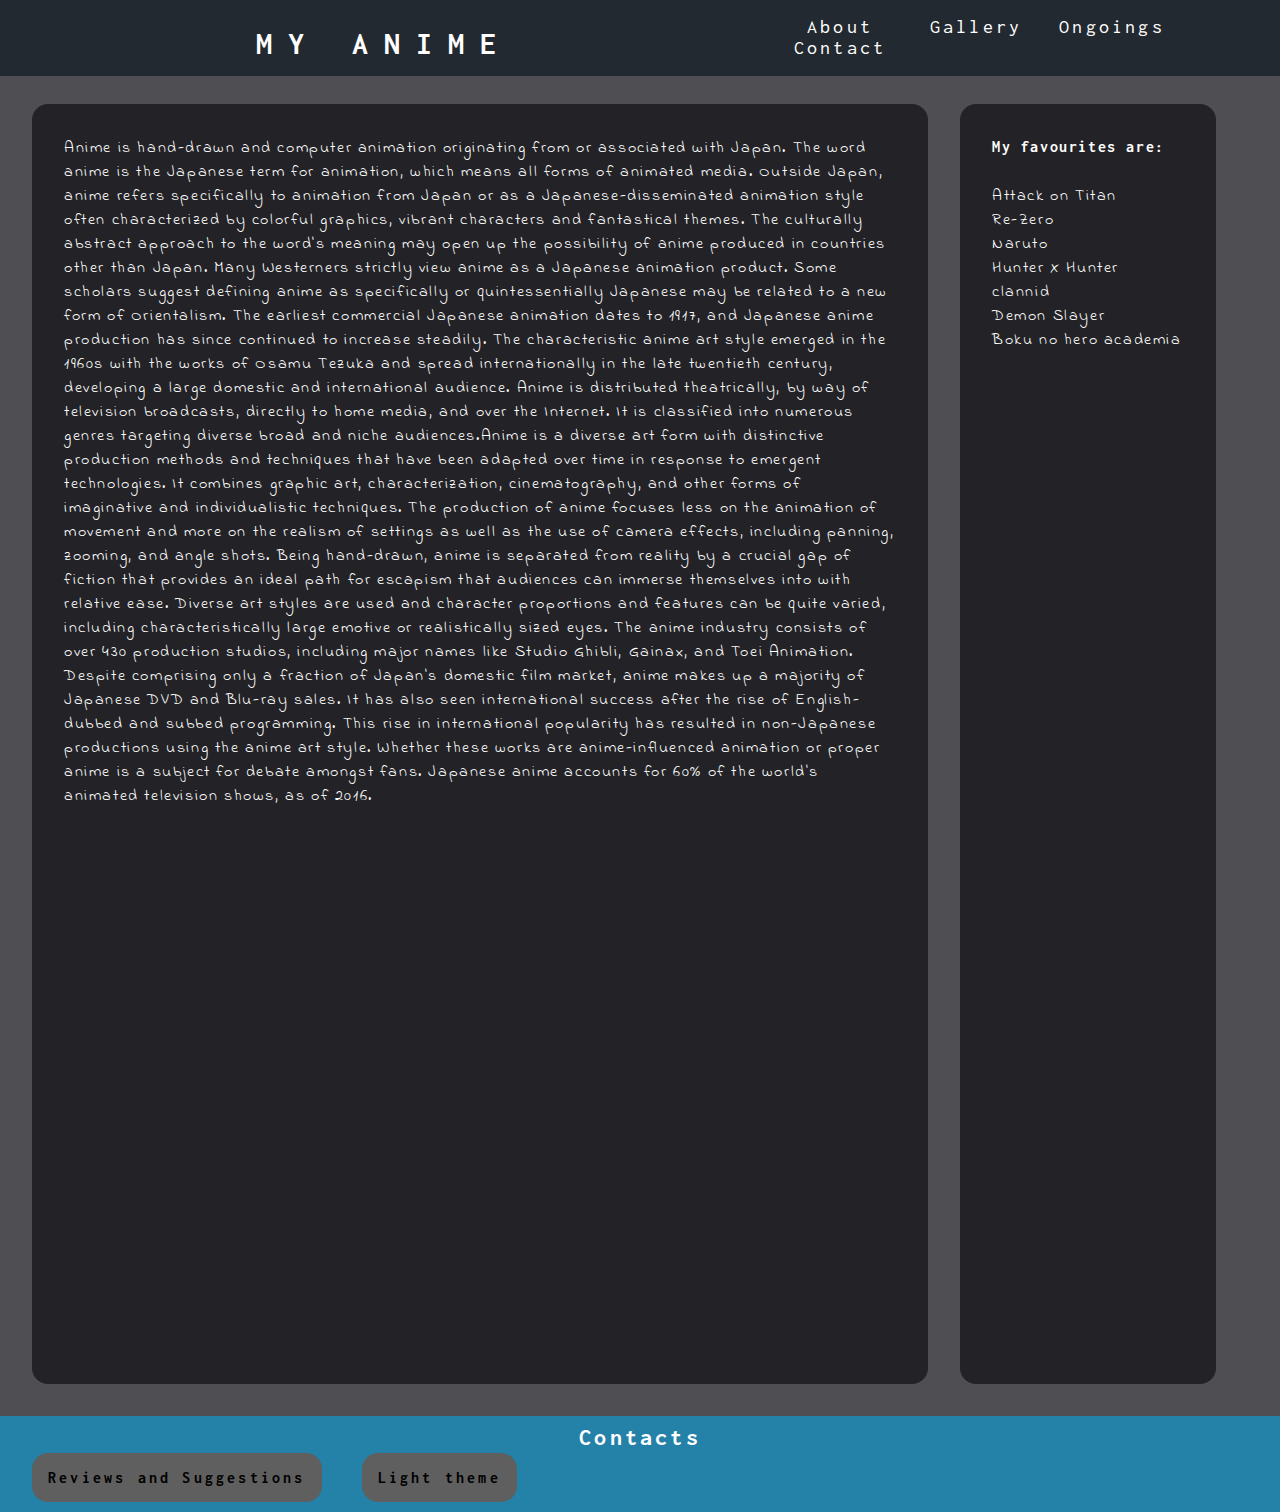
<file: index.html>
<!DOCTYPE html>
<html>
<head>
    <link href="https://fonts.googleapis.com/css?family=Inconsolata&display=swap" rel="stylesheet">
    <link href="https://fonts.googleapis.com/css?family=Indie+Flower&display=swap" rel="stylesheet">
    <title class="material-icons">version 2</title>
    <link rel="icon" href="icon.png">
    <link id ='css' rel="stylesheet" href="styles.css">
    <script src="https://ajax.googleapis.com/ajax/libs/jquery/3.4.1/jquery.min.js"></script>
    
</head>
<body class='contents' id="bb">
    <header>
        <h1 >MY ANIME</h1>
        <ul>
            <li><a class='navv' href="#" target="_blank">About</a></li>
            <li><a class='navv' href="gallery.html" target="_blank">Gallery</a></li>
            <li><a class='navv' href="#" target="_blank">Ongoings</a></li>
            <li><a class='navv' href="#contact" >Contact</a></li>
        </ul>
    </header>

    <main>
        <div class='left'>
            <p>
        Anime is hand-drawn and computer animation originating from or associated with Japan. The word anime is the Japanese term for animation, which means all forms of animated media. Outside Japan, anime refers specifically to animation from Japan or as a Japanese-disseminated animation style often characterized by colorful graphics, vibrant characters and fantastical themes. The culturally abstract approach to the word's meaning may open up the possibility of anime produced in countries other than Japan. Many Westerners strictly view anime as a Japanese animation product. Some scholars suggest defining anime as specifically or quintessentially Japanese may be related to a new form of Orientalism. The earliest commercial Japanese animation dates to 1917, and Japanese anime production has since continued to increase steadily. The characteristic anime art style emerged in the 1960s with the works of Osamu Tezuka and spread internationally in the late twentieth century, developing a large domestic and international audience. Anime is distributed theatrically, by way of television broadcasts, directly to home media, and over the Internet. It is classified into numerous genres targeting diverse broad and niche audiences.Anime is a diverse art form with distinctive production methods and techniques that have been adapted over time in response to emergent technologies. It combines graphic art, characterization, cinematography, and other forms of imaginative and individualistic techniques. The production of anime focuses less on the animation of movement and more on the realism of settings as well as the use of camera effects, including panning, zooming, and angle shots. Being hand-drawn, anime is separated from reality by a crucial gap of fiction that provides an ideal path for escapism that audiences can immerse themselves into with relative ease. Diverse art styles are used and character proportions and features can be quite varied, including characteristically large emotive or realistically sized eyes. The anime industry consists of over 430 production studios, including major names like Studio Ghibli, Gainax, and Toei Animation. Despite comprising only a fraction of Japan's domestic film market, anime makes up a majority of Japanese DVD and Blu-ray sales. It has also seen international success after the rise of English-dubbed and subbed programming. This rise in international popularity has resulted in non-Japanese productions using the anime art style. Whether these works are anime-influenced animation or proper anime is a subject for debate amongst fans. Japanese anime accounts for 60% of the world's animated television shows, as of 2016.
            </p>
        </div>
        <div class='right'>
            <p><b>My favourites are:</b><br><br>Attack on Titan<br>Re-Zero<br>Naruto<br>Hunter X Hunter
            <br>clannid<br>Demon Slayer<br>Boku no hero academia</p>
        </div>
    </main>
    <footer >
        <a id="contact"></a>
        <h2 id='Co'>Contacts</h2>
        <a id='review' class='links' href="form.html" target="_blank" >Reviews and Suggestions</a>
        <a id='light' class='links' href='#'>Light theme</a>

    </footer>
    <script src='script.js'></script>
</body>
</html>
</file>
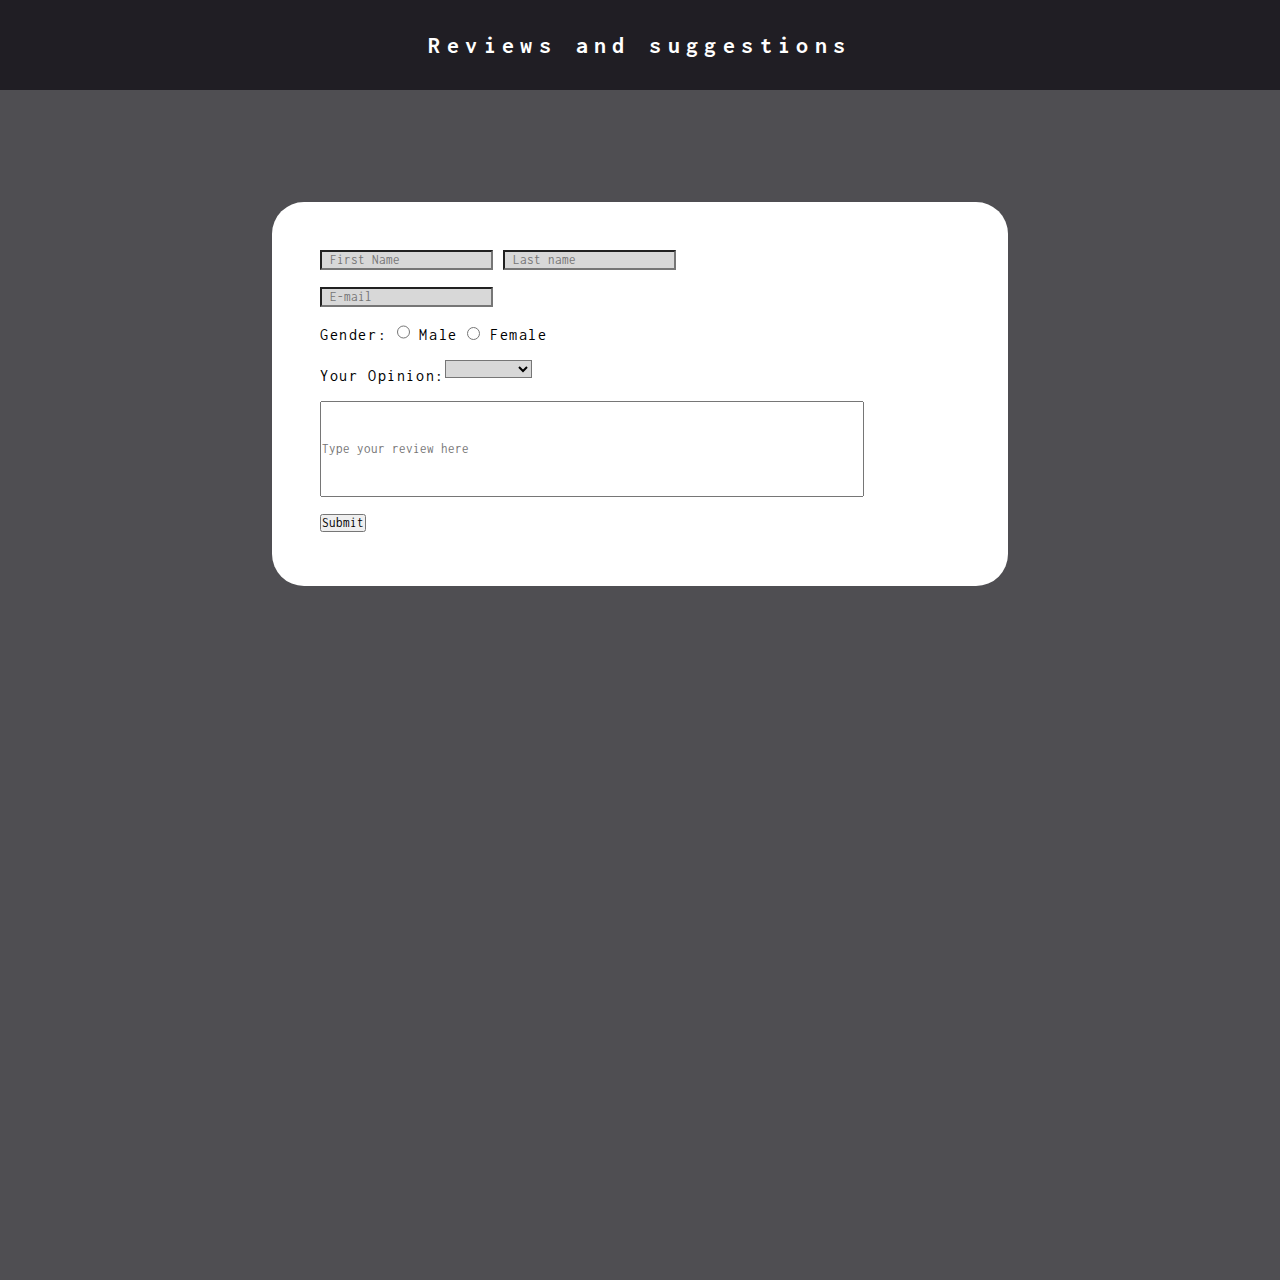
<file: form.html>
<html>
<head>

    <title>Reviews</title>
    <link href="https://fonts.googleapis.com/css?family=Inconsolata&display=swap" rel="stylesheet">
    <link rel="stylesheet" href="styles_form.css">
    <link rel="icon" href="icon.png">
</head>
<body>
    <header>
        <h2>Reviews and suggestions</h2>
        <form>
            
            <input class="inp" type="text" name="firstname" placeholder="First Name" required>
        
            <input  class="inp" type="text" name="lastname" placeholder="Last name" required><br><br>
        
            <input class="inp"  type="email" name="email" placeholder="E-mail" required><br><br>
            Gender:
            <input class="inp"  class="gender" type="radio" name="male" value="Male" required>
            Male
            <input class="gender" type="radio" name="male" value="female" required>
            Female<br><br>
            Your Opinion:<select class="inp"  required>
                <option value="Perfect">Perfect</option>
                <option value="good">Good</option>
                <option value="average">average</option>
                <option value="bad">Bad</option>
            </select class="inp">
            <br><br>
            
            <input class="textbox" type="text" name="review" placeholder="Type your review here">
            <br><br>
            <input type="submit">
        </form>
    </header>
</body>





</html>
</file>
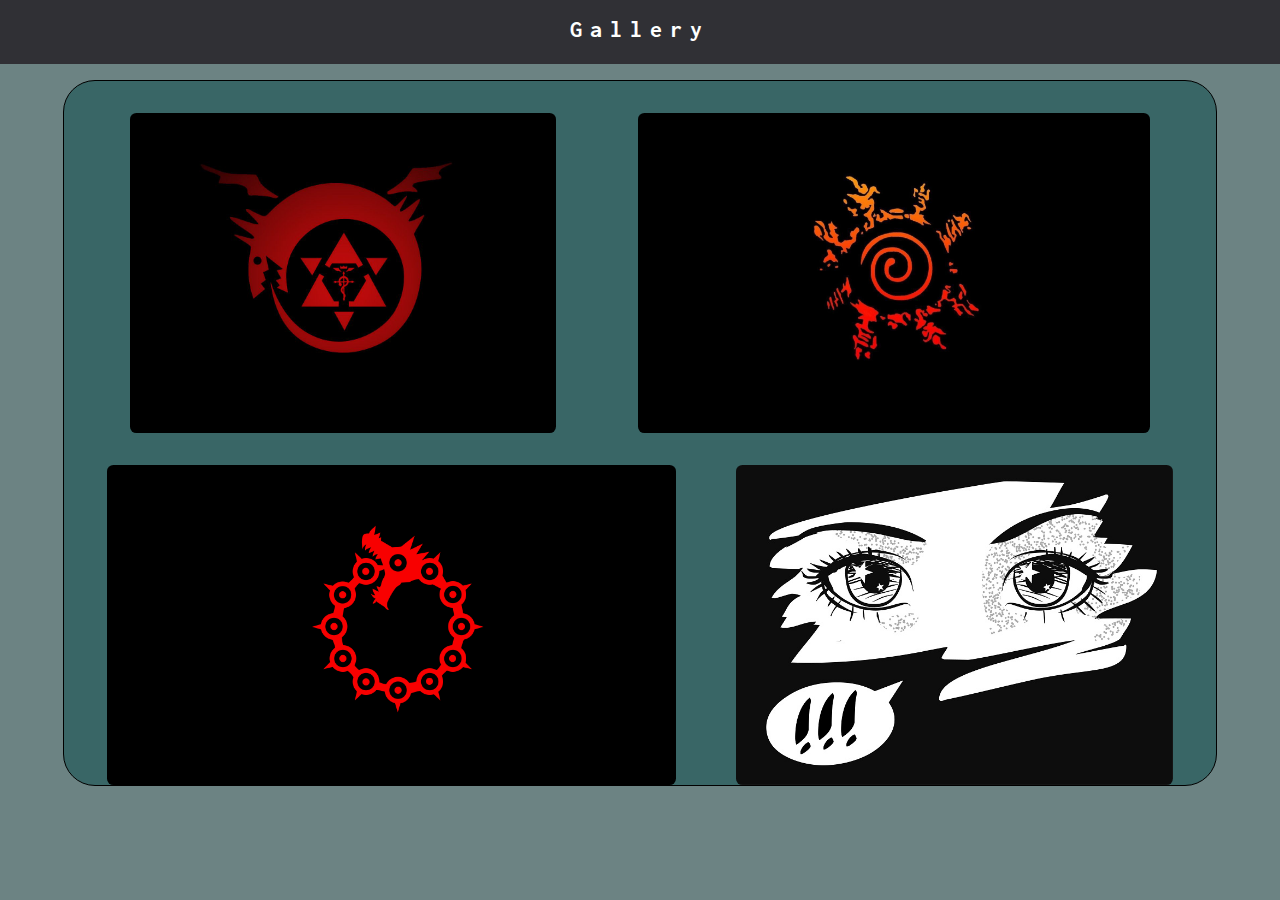
<file: gallery.html>
<html>
    <head>
        <meta charset="UTF-8">
        <meta name="viewport" content="width=device-width; initial-scale=1.0;">
        <title>Gallery</title>
        <link href="https://fonts.googleapis.com/css?family=Inconsolata&display=swap" rel="stylesheet">
        <link rel="stylesheet" href="styles_gallery.css">
        <link rel="icon" href="icon.png">
    </head>
    <body>
        <header>
            <h2>
                Gallery
            </h2>
        </header>
        <main>
            <div class="pic">
                <img class="img" src="i1.jpg">
                <img class="img" src="i2.jpg">
                <img class="img" src="i3.png">
                <img class="img" src="i4.jpg">

            </div>
        </main>

    </body>
</html>
</file>
<file: styles.css>
*{ margin: 0px;
    padding:0px;
    color: white;
    font-family: 'Inconsolata', monospace;}

body{background-color: rgb(79, 78, 82);}

header{ width: 100vw;
    margin-top: 0px;
    padding-top: 1rem;
    padding-bottom: 1rem;
    background-color: rgb(35, 41, 48);
    position: fixed;
z-index: 10;}
h1 {display: inline-block;
    text-align: center;
    letter-spacing:1rem;
    width: 60%;
    margin: 0px;;
    }

ul  {
    display: inline-block;
    width: 37%;;
    margin: 0%;
    padding: 0%;}
ul li  {display: inline-block;
    width: 8rem;
    text-align: center;}
ul li a{margin: 0px;
    text-align: right;
    font-size: 20px;    
    letter-spacing: 0.2rem;}
ul li a:hover{

     text-decoration: underline;
}

.right{ height: 80rem;
    width: 20%;
    display: inline-block;
    margin: 2.5%;
    border-radius: 1rem;
    background-color: rgb(35, 35, 39);
    position: absolute;
    margin-top: 6.5rem;
z-index: -1;}
.left{ width: 70%;
    height: 80rem;
    margin: 2.5%;
    margin-top: 6.5rem;
    margin-right: 0rem;
    display: inline-block;
    border-radius: 1rem;
    background-color: rgb(35, 35, 39);
z-index: -1;}

.left p{font-family: 'Indie Flower', cursive;
    letter-spacing: 0.1rem;
    margin: 2rem;
    line-break: 3rem;
    }
.right p{font-family: 'Indie Flower', cursive;
    letter-spacing: 0.1rem;
    margin: 2rem;
    line-break: 3rem;
    }


footer{

    width: 100vw;
    height: 6rem;
    background-color: rgb(36, 129, 168);
}
footer h2{ 
    text-align: center;
    letter-spacing: 0.2rem;
    padding-top: 0.5rem;
    padding-bottom: 1.2rem;
}

#review{ 
    background-color:rgb(95, 95, 95);
    border-radius: 1rem;
    padding: 1rem;
    color: black;
    letter-spacing: 0.2rem;
    text-decoration: none;
    margin-left: 2rem;
    text-align: center;
    font-weight: bold;
    text-align: right;
}
#review:hover{
    background-color:rgb(51, 51, 51);
    border-radius: 1rem
}
#review:active{
    background-color:rgb(53, 53, 53);
    border-radius: 1rem;
    color:grey;
}
#light{ 
    background-color:rgb(95, 95, 95);
    border-radius: 1rem;
    padding: 1rem;
    color: black;
    letter-spacing: 0.2rem;
    text-decoration: none;
    margin-left: 2rem;
    text-align: center;
    font-weight: bold;
    text-align: right;
}
#light:hover{
    background-color:rgb(51, 51, 51);
    border-radius: 1rem;
}
#light:active{
    background-color:rgb(53, 53, 53);
    border-radius: 1rem;
    color:grey;
}

.navv{text-decoration: none;}
.navv:hover{color: thistle;
    text-decoration: none;}
</file>
<file: styles_form.css>
*{margin: 0rem;
    padding: 0rem;
    font-family: 'Inconsolata', monospace
;}
body{
    width: 100vw;
    height: 100vw;
    background-color: rgb(79, 78, 82);
}
h2{letter-spacing: 0.4rem;
    background-color: rgb(32, 30, 36);
    color: white;
    text-align: center;
    padding: 2rem;
}
header form{
    
    letter-spacing: 0.1rem;
    padding: 3rem;
    background-color: white;
    width: 50%;
    height: 18rem;
    margin: 7rem auto;
    border-radius: 2rem;
}
.inp{padding: 2rem;
    background-color: rgb(216, 216, 216);
    height: 1rem;
    padding: 0.5rem;
    color: black;}
.textbox{
    
    width: 85%;
height:6rem;}
</file>
<file: styles_gallery.css>
*{margin: 0px;
padding: 0px;
font-family: 'Inconsolata', monospace;}
body{
    background-color: rgb(108, 131, 131);
}

header{width: 100vw;
    height: 4rem;
    margin: 0px;
    background-color: rgb(48, 48, 53);
    color: white;
    text-align: center;
    
}
h2{letter-spacing: 0.5rem;
padding-top: 1rem;}

.pic{display: flex;
    flex-direction: row;
    flex-wrap: wrap;
    float: grow 1px;;
    justify-content: space-evenly;
    border: 1px black solid;
    background-color: rgb(57, 102, 102);
    width: 90vw;
    margin: 1rem auto;
    border-radius: 2rem;
}
.img{
    margin: 1rem;
    margin-top: 2rem;
    margin-bottom: 0px;
    border-radius: 0.4rem;
    height: 20rem;
    display: inline-block;
}
.img:hover{opacity: 70%;}
@media only screen and (max-width: 1000px)
{.pic{border-radius: 1rem;}
    .img{border-radius: 0.4rem;
    margin: 0.8rem;
    margin-top: 1.5rem;
    margin-bottom: 0px;
    height: 15rem;
    display: inline-block; }
    @media only screen and (max-width: 600px)
{.pic{border-radius: 0.7rem;}
    .img{
    border-radius: 0.4rem;
    margin: 0.5rem;
    margin-top: 1rem;
    margin-bottom: 0px;
    height: 8rem;
    display: inline-block; }
</file>
